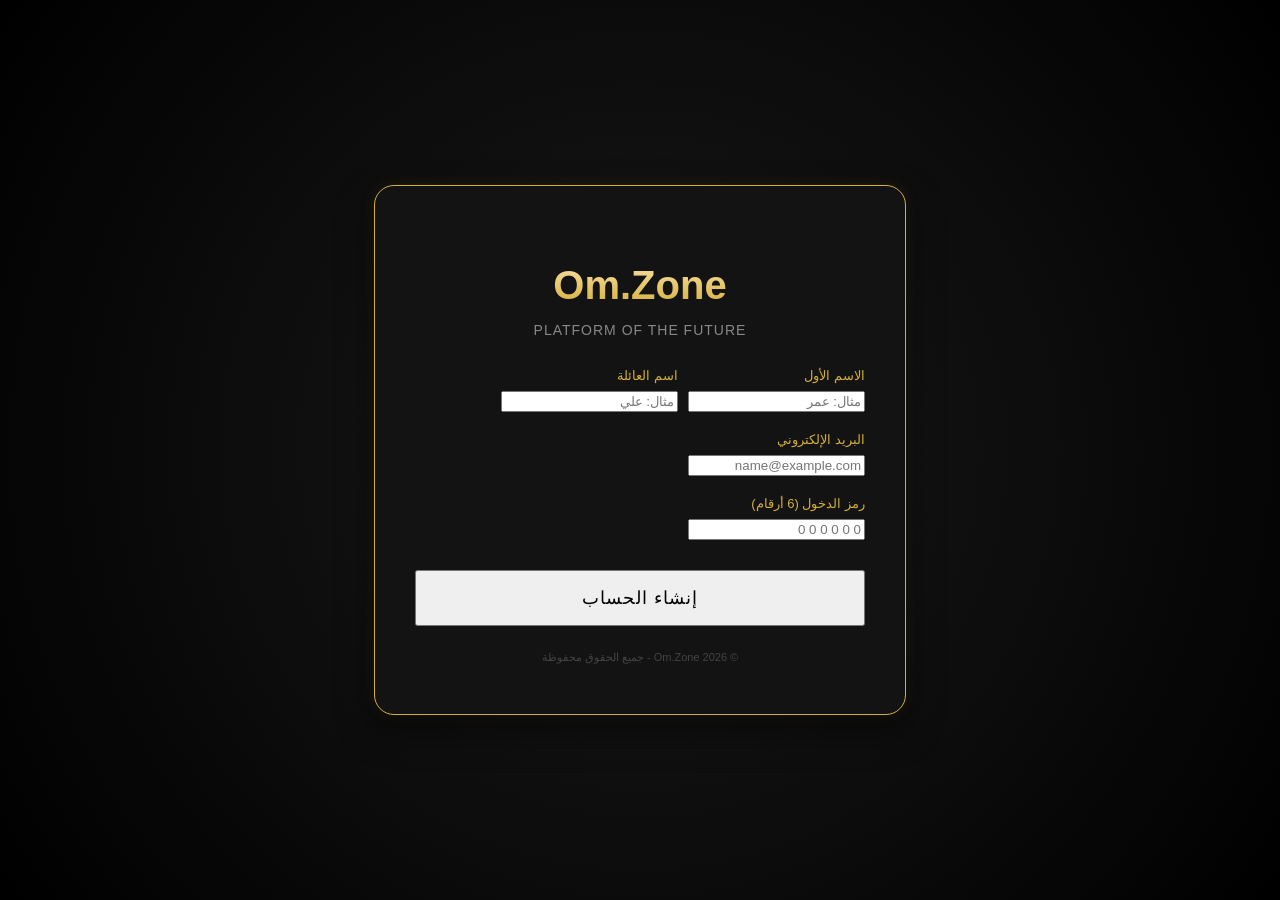
<file: index.html>
<!DOCTYPE html>
<html lang="ar" dir="rtl">
<head>
    <meta charset="UTF-8">
    <meta name="viewport" content="width=device-width, initial-scale=1.0">
    <title>Om.Zone | بوابة التسجيل الفاخرة</title>
    <link rel="stylesheet" href="style.css">
    <style>
        /* تنسيقات إضافية خاصة بصفحة الهبوط فقط */
        .login-container {
            display: flex;
            justify-content: center;
            align-items: center;
            height: 100vh;
            background: radial-gradient(circle, #1a1a1a 0%, #000 100%);
        }
        .login-box {
            background: rgba(20, 20, 20, 0.95);
            padding: 50px 40px;
            border: 1px solid var(--gold);
            border-radius: 20px;
            width: 100%;
            max-width: 450px;
            text-align: center;
            box-shadow: 0 15px 35px rgba(0,0,0,0.5), 0 0 15px rgba(212, 175, 55, 0.1);
        }
        .login-box h1 {
            font-size: 40px;
            margin-bottom: 10px;
            background: linear-gradient(to bottom, #f9dfa5 0%, #d4af37 100%);
            -webkit-background-clip: text;
            -webkit-text-fill-color: transparent;
        }
        .login-box p {
            color: #888;
            margin-bottom: 30px;
            font-size: 14px;
            letter-spacing: 1px;
        }
        .input-group {
            text-align: right;
            margin-bottom: 20px;
        }
        .input-group label {
            display: block;
            color: var(--gold);
            margin-bottom: 8px;
            font-size: 13px;
        }
        .btn-submit {
            width: 100%;
            padding: 15px;
            margin-top: 10px;
            font-size: 18px;
            letter-spacing: 1px;
            transition: 0.5s;
        }
    </style>
</head>
<body>

    <div class="login-container">
        <div class="login-box">
            <h1>Om.Zone</h1>
            <p>PLATFORM OF THE FUTURE</p>

            <form id="registrationForm">
                <div style="display: flex; gap: 10px;">
                    <div class="input-group">
                        <label>الاسم الأول</label>
                        <input type="text" id="fName" placeholder="مثال: عمر" required>
                    </div>
                    <div class="input-group">
                        <label>اسم العائلة</label>
                        <input type="text" id="lName" placeholder="مثال: علي" required>
                    </div>
                </div>

                <div class="input-group">
                    <label>البريد الإلكتروني</label>
                    <input type="email" id="email" placeholder="name@example.com" required>
                </div>

                <div class="input-group">
                    <label>رمز الدخول (6 أرقام)</label>
                    <input type="text" id="pincode" maxlength="6" placeholder="0 0 0 0 0 0" 
                           pattern="\d{6}" title="يجب إدخال 6 أرقام فقط" required>
                </div>

                <button type="submit" class="btn-gold btn-submit">إنشاء الحساب </button>
            </form>
            
            <footer style="margin-top: 25px; color: #444; font-size: 11px;">
                &copy; 2026 Om.Zone - جميع الحقوق محفوظة
            </footer>
        </div>
    </div>

    <script>
        document.getElementById('registrationForm').addEventListener('submit', function(e) {
            e.preventDefault();

            // جمع البيانات
            const userData = {
                firstName: document.getElementById('fName').value,
                lastName: document.getElementById('lName').value,
                email: document.getElementById('email').value,
                pincode: document.getElementById('pincode').value,
                studySeconds: 0, // تصفير العداد للمستخدم الجديد
                coursesCount: 0  // مستخدم جديد
            };

            // حفظ البيانات في LocalStorage (قاعدة بيانات المتصفح)
            localStorage.setItem('userName', userData.firstName + " " + userData.lastName);
            localStorage.setItem('userEmail', userData.email);
            localStorage.setItem('userPin', userData.pincode);
            localStorage.setItem('studySeconds', 0);

            // تأثير بصري بسيط قبل الانتقال
            const btn = e.target.querySelector('button');
            btn.innerText = "جاري إعداد المنصة...";
            btn.style.opacity = "0.7";

            setTimeout(() => {
                window.location.href = 'dashboard.html';
            }, 1500);
        });

        // منع إدخال أي شيء غير الأرقام في خانة الرمز
        document.getElementById('pincode').addEventListener('input', function (e) {
            this.value = this.value.replace(/[^0-9]/g, '');
        });
    </script>

</body>
</html>
</file>
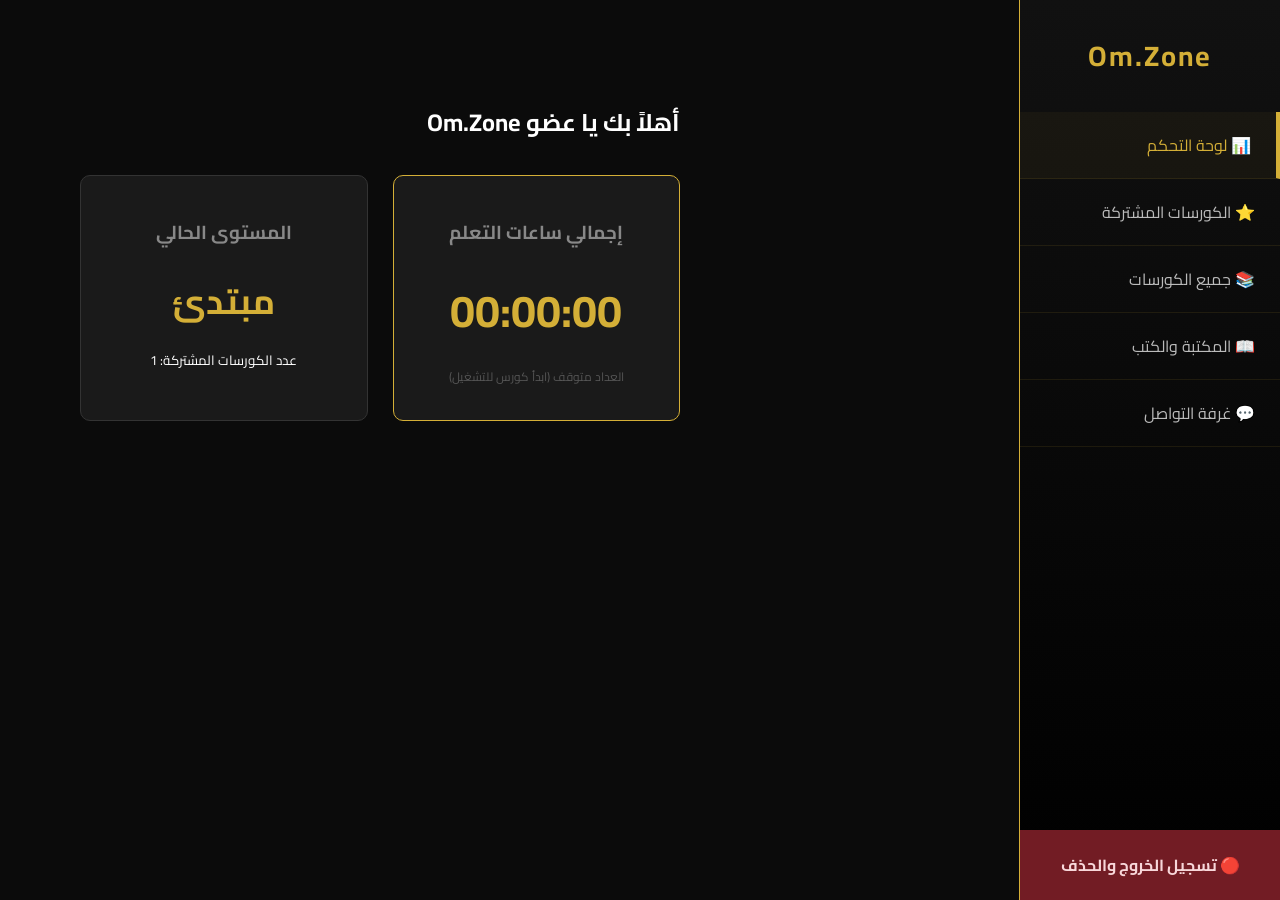
<file: dashboard.html>
<!DOCTYPE html>
<html lang="ar" dir="rtl">
<head>
    <meta charset="UTF-8">
    <meta name="viewport" content="width=device-width, initial-scale=1.0">
    <title>Om.Zone | لوحة التحكم</title>
    <link rel="stylesheet" href="style.css">
    <link href="https://fonts.googleapis.com/css2?family=Cairo:wght@400;700&display=swap" rel="stylesheet">
    <style>
        /* تحسينات إضافية للتصميم اللكشري */
        .course-card {
            background: #111;
            border: 1px solid #333;
            padding: 20px;
            border-radius: 15px;
            transition: 0.3s;
            display: flex;
            justify-content: space-between;
            align-items: center;
            margin-bottom: 15px;
        }
        .course-card:hover {
            border-color: var(--gold);
            transform: translateY(-5px);
        }
        #chatBox::-webkit-scrollbar {
            width: 5px;
        }
        #chatBox::-webkit-scrollbar-thumb {
            background: var(--gold);
            border-radius: 10px;
        }
        .msg-client {
            background: #333;
            color: white;
            padding: 12px;
            border-radius: 15px 15px 0 15px;
            align-self: flex-end;
            max-width: 80%;
            border: 1px solid #444;
        }
        .msg-admin {
            background: var(--gold);
            color: black;
            padding: 12px;
            border-radius: 15px 15px 15px 0;
            align-self: flex-start;
            max-width: 80%;
            font-weight: bold;
        }
    </style>
</head>
<body>

    <!-- القائمة الجانبية -->
    <div class="sidebar">
        <div style="padding: 30px; text-align: center;">
            <h1 style="color: var(--gold); margin: 0; font-size: 28px; letter-spacing: 2px;">Om.Zone</h1>
        </div>
        
        <div class="sidebar-item active-item" onclick="showSection('dash')">📊 لوحة التحكم</div>
        <div class="sidebar-item" onclick="showSection('my-courses')">⭐ الكورسات المشتركة</div>
        <div class="sidebar-item" onclick="showSection('all-courses')">📚 جميع الكورسات</div>
        <div class="sidebar-item" onclick="showSection('books')">📖 المكتبة والكتب</div>
        <div class="sidebar-item" onclick="showSection('chat')">💬 غرفة التواصل</div>
        
        <div class="btn-logout" onclick="deleteAccount()">🔴 تسجيل الخروج والحذف</div>
    </div>

    <!-- المحتوى الرئيسي -->
    <div style="margin-right: 260px; padding: 40px;">
        
        <!-- 1. لوحة التحكم -->
        <div id="dash" class="content-section active-section">
            <h2 id="welcomeMsg" style="margin-bottom: 30px;">أهلاً بك..</h2>
            <div style="display: grid; grid-template-columns: 1fr 1fr; gap: 25px;">
                <div class="card" style="text-align: center; border: 1px solid var(--gold);">
                    <h3 style="color: #888;">إجمالي ساعات التعلم</h3>
                    <p id="timerDisplay" class="gold-text" style="font-size: 45px; margin: 10px 0;">00:00:00</p>
                    <p id="statusUpdate" style="font-size: 12px; color: #555;">العداد متوقف (ابدأ كورس للتشغيل)</p>
                </div>
                <div class="card" style="text-align: center;">
                    <h3 style="color: #888;">المستوى الحالي</h3>
                    <p id="rankDisplay" class="gold-text" style="font-size: 35px; margin: 10px 0;">مبتدئ</p>
                    <small id="courseCountDisplay">عدد الكورسات المشتركة: 0</small>
                </div>
            </div>
        </div>

        <!-- 2. الكورسات المشتركة -->
        <div id="my-courses" class="content-section">
            <h2 class="gold-text">كورساتي المشتركة</h2>
            <div id="enrolledList">
                <div class="course-card">
                    <div>
                        <h3>دورة أساسيات Python</h3>
                        <p style="color: #777;">اضغط "بدأ المذاكرة" لتشغيل عداد الساعات</p>
                    </div>
                    <button class="btn-gold" onclick="startLearning('Python Basics')">بدأ المذاكرة 📖</button>
                </div>
            </div>
        </div>

        <!-- 3. جميع الكورسات -->
        <div id="all-courses" class="content-section">
            <h2 class="gold-text">متجر الكورسات المتاحة</h2>
            <div class="course-card">
                <div>
                    <h3>دورة Full-Stack Web Development</h3>
                    <p>تعلم بناء المواقع من الصفر للاحتراف</p>
                </div>
                <button class="btn-gold" onclick="showSection('chat')">طلب اشتراك</button>
            </div>
        </div>

        <!-- 4. الكتب -->
        <div id="books" class="content-section">
            <h2 class="gold-text">المكتبة الرقمية</h2>
            <div class="card">
                <p>📚 لا توجد كتب متاحة حالياً، سيتم رفع الكتب قريباً.</p>
            </div>
        </div>

        <!-- 5. غرفة التواصل -->
        <div id="chat" class="content-section">
            <h2 class="gold-text">الدعم الفني والتواصل</h2>
            <div class="card" style="max-width: 700px; margin: auto; padding: 0; overflow: hidden; border: 1px solid var(--gold);">
                <div id="chatBox" style="height: 350px; overflow-y: auto; padding: 20px; display: flex; flex-direction: column; gap: 15px; background: #0a0a0a;">
                    <div class="msg-admin">مرحباً بك في Om.Zone! أرسل استفسارك هنا وسنقوم بالرد عليك في أقرب وقت.</div>
                </div>
                <div style="padding: 15px; background: #111; display: flex; gap: 10px; border-top: 1px solid #333;">
                    <input type="text" id="userMsg" placeholder="اكتب رسالتك هنا..." style="margin: 0; border-radius: 30px; background: #000; border: 1px solid #444;">
                    <button class="btn-gold" onclick="sendToOwner()" style="border-radius: 50%; width: 50px; height: 50px; padding: 0;">✈</button>
                </div>
            </div>
        </div>

    </div>

    <script>
        // --- إدارة الأقسام ---
        function showSection(sectionId) {
            document.querySelectorAll('.content-section').forEach(s => s.classList.remove('active-section'));
            document.getElementById(sectionId).classList.add('active-section');
            
            document.querySelectorAll('.sidebar-item').forEach(item => item.classList.remove('active-item'));
            event.currentTarget.classList.add('active-item');
        }

        // --- نظام ساعات التعلم (لا يعمل إلا عند الطلب) ---
        let timerInterval = null;
        let totalSeconds = parseInt(localStorage.getItem('studySeconds') || 0);

        function displayTime() {
            let hrs = Math.floor(totalSeconds / 3600);
            let mins = Math.floor((totalSeconds % 3600) / 60);
            let secs = totalSeconds % 60;
            document.getElementById('timerDisplay').innerText = 
                `${hrs.toString().padStart(2, '0')}:${mins.toString().padStart(2, '0')}:${secs.toString().padStart(2, '0')}`;
        }

        function startLearning(courseName) {
            if (!timerInterval) {
                timerInterval = setInterval(() => {
                    totalSeconds++;
                    localStorage.setItem('studySeconds', totalSeconds);
                    displayTime();
                }, 1000);
                document.getElementById('statusUpdate').innerText = "🟢 يتم الآن حساب وقت المذاكرة: " + courseName;
                document.getElementById('statusUpdate').style.color = "#d4af37";
                alert("تم تشغيل عداد الساعات. بالتوفيق في مذاكرة " + courseName);
            }
        }
        displayTime(); // عرض الوقت المخزن عند الفتح

        // --- نظام الرتب ---
        let myCoursesCount = 1; // عداد تجريبي
        function updateRank() {
            let rank = "مبتدئ";
            if (myCoursesCount >= 3 && myCoursesCount < 7) rank = "متوسط";
            else if (myCoursesCount >= 7 && myCoursesCount < 12) rank = "محترف";
            else if (myCoursesCount >= 12) rank = "عالمي";
            document.getElementById('rankDisplay').innerText = rank;
            document.getElementById('courseCountDisplay').innerText = "عدد الكورسات المشتركة: " + myCoursesCount;
        }
        updateRank();

        // --- غرفة التواصل (الرسائل) ---
        function sendToOwner() {
            const msgInput = document.getElementById('userMsg');
            const msgText = msgInput.value.trim();
            if (msgText === "") return;

            // إضافة الرسالة للشاشة
            const chatBox = document.getElementById('chatBox');
            chatBox.innerHTML += `<div class="msg-client">${msgText}</div>`;
            chatBox.scrollTop = chatBox.scrollHeight;

            // تصفير الإدخال
            msgInput.value = "";

            // فتح واتساب (استبدل الرقم برقمك الخاص بالدولية مثال 2010...)
            const whatsappNumber = "201021422784"; 
            setTimeout(() => {
                window.open(`https://wa.me/${whatsappNumber}?text=استفسار من منصة Om.Zone:%0A${msgText}`, '_blank');
            }, 800);
        }

        // --- تسجيل الخروج والحذف ---
        function deleteAccount() {
            if (confirm("هل أنت متأكد من أنك تريد تسجيل الخروج؟ سيتم حذف حسابك نهائياً من هذا المتصفح.")) {
                localStorage.clear();
                window.location.href = 'index.html';
            }
        }

        // الاسم الترحيبي
        document.getElementById('welcomeMsg').innerText = "أهلاً بك يا " + (localStorage.getItem('userName') || "عضو Om.Zone");
    </script>
</body>
</html>
</file>
<file: style.css>
:root {
    --gold: #d4af37;
    --dark-gold: #aa8a2e;
    --black: #0b0b0b;
    --soft-black: #1a1a1a;
    --white: #ffffff;
}

body {
    background-color: var(--black);
    color: var(--white);
    font-family: 'Cairo', sans-serif;
    margin: 0;
    direction: rtl;
    overflow-x: hidden;
}

/* القائمة الجانبية */
.sidebar {
    width: 260px;
    height: 100vh;
    background: linear-gradient(180deg, #111 0%, #000 100%);
    border-left: 1px solid var(--gold);
    position: fixed;
    right: 0;
    top: 0;
    display: flex;
    flex-direction: column;
}

.sidebar-item {
    padding: 18px 25px;
    border-bottom: 1px solid rgba(212, 175, 55, 0.1);
    cursor: pointer;
    transition: all 0.3s ease;
    display: flex;
    align-items: center;
    color: #bbb;
}

.sidebar-item:hover {
    background: rgba(212, 175, 55, 0.15);
    color: var(--gold);
    padding-right: 35px;
}

.active-item {
    border-right: 4px solid var(--gold);
    color: var(--gold);
    background: rgba(212, 175, 55, 0.05);
}

/* زر الخروج */
.btn-logout {
    margin-top: auto;
    background-color: #721c24;
    color: #f8d7da;
    border: none;
    padding: 20px;
    cursor: pointer;
    text-align: center;
    font-weight: bold;
}

.btn-logout:hover { background-color: #ff0000; color: white; }

/* قسم المحتوى */
.content-section {
    margin-right: 260px;
    padding: 40px;
    display: none; /* مخفي افتراضياً */
}

.active-section { display: block; }

/* تصميم الكروت */
.card {
    background: var(--soft-black);
    border: 1px solid #333;
    padding: 20px;
    border-radius: 10px;
    margin-bottom: 20px;
}

.gold-text { color: var(--gold); font-weight: bold; }
</file>
